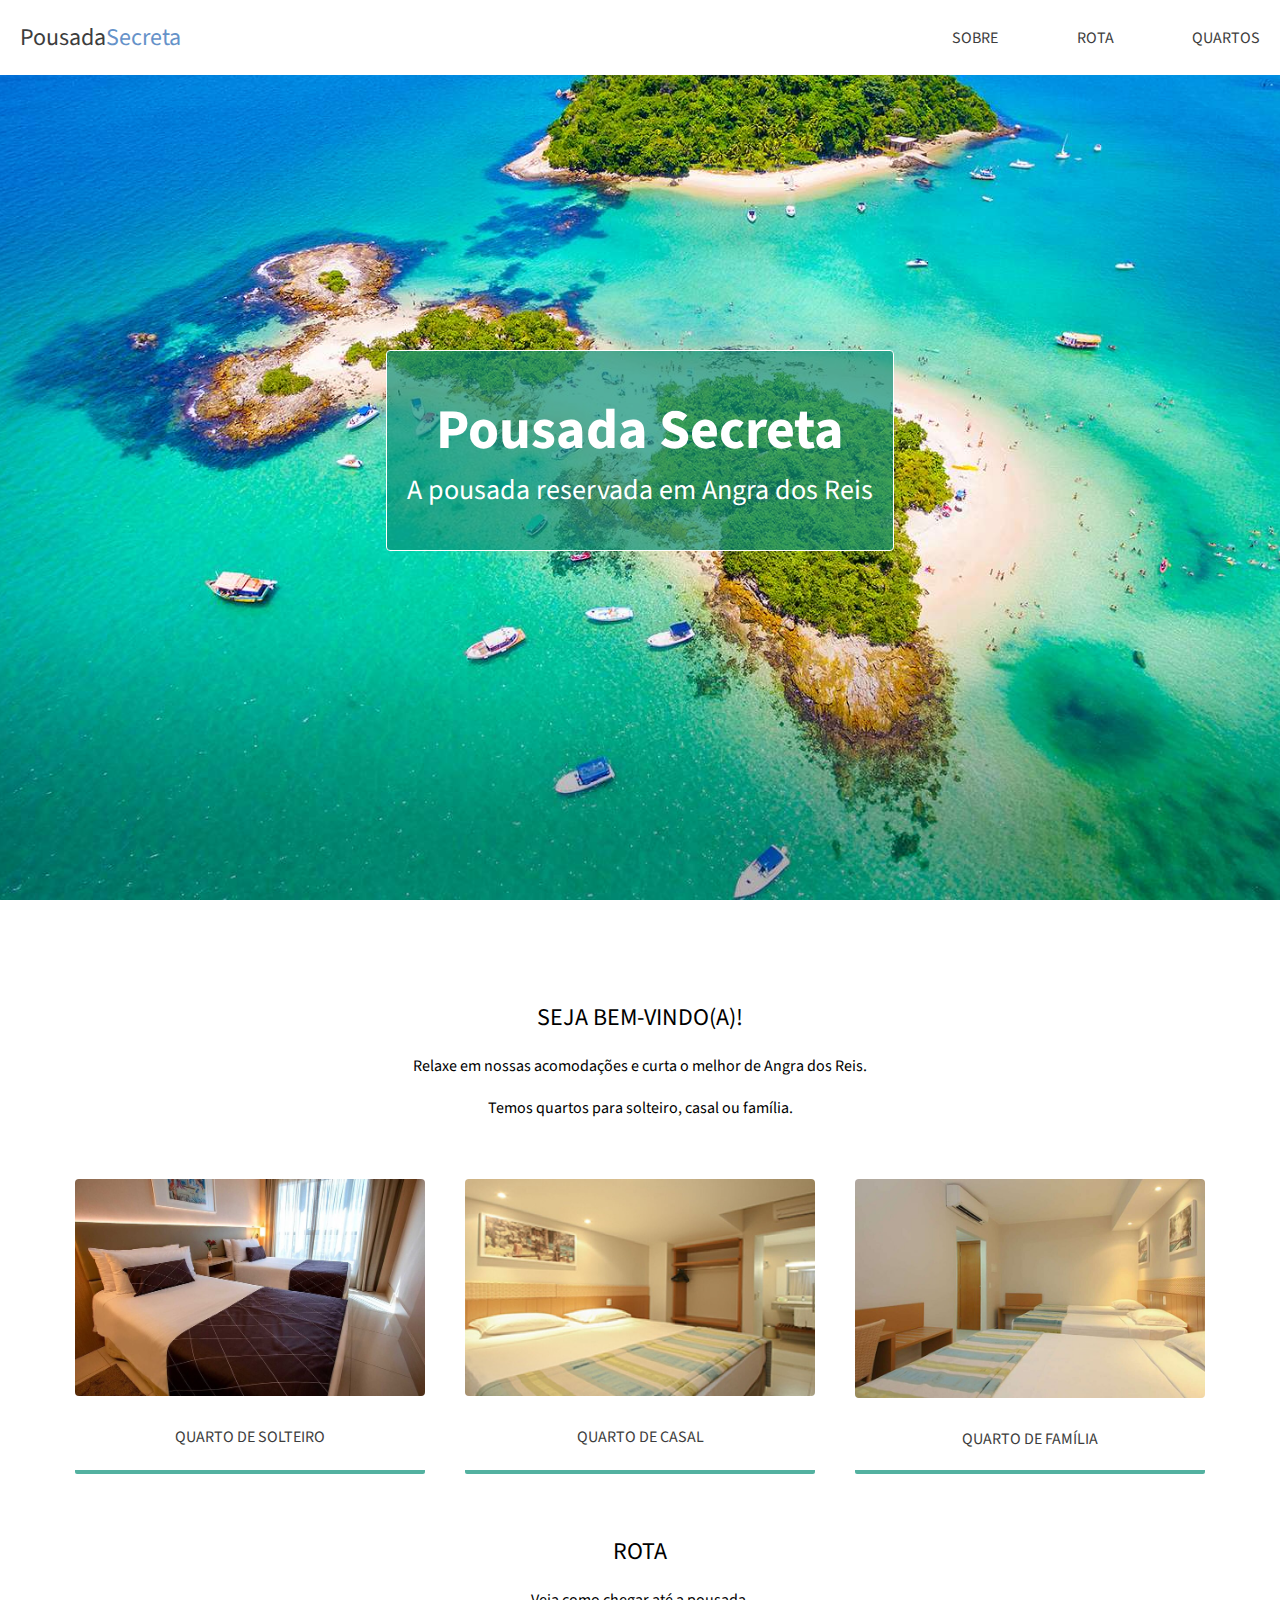
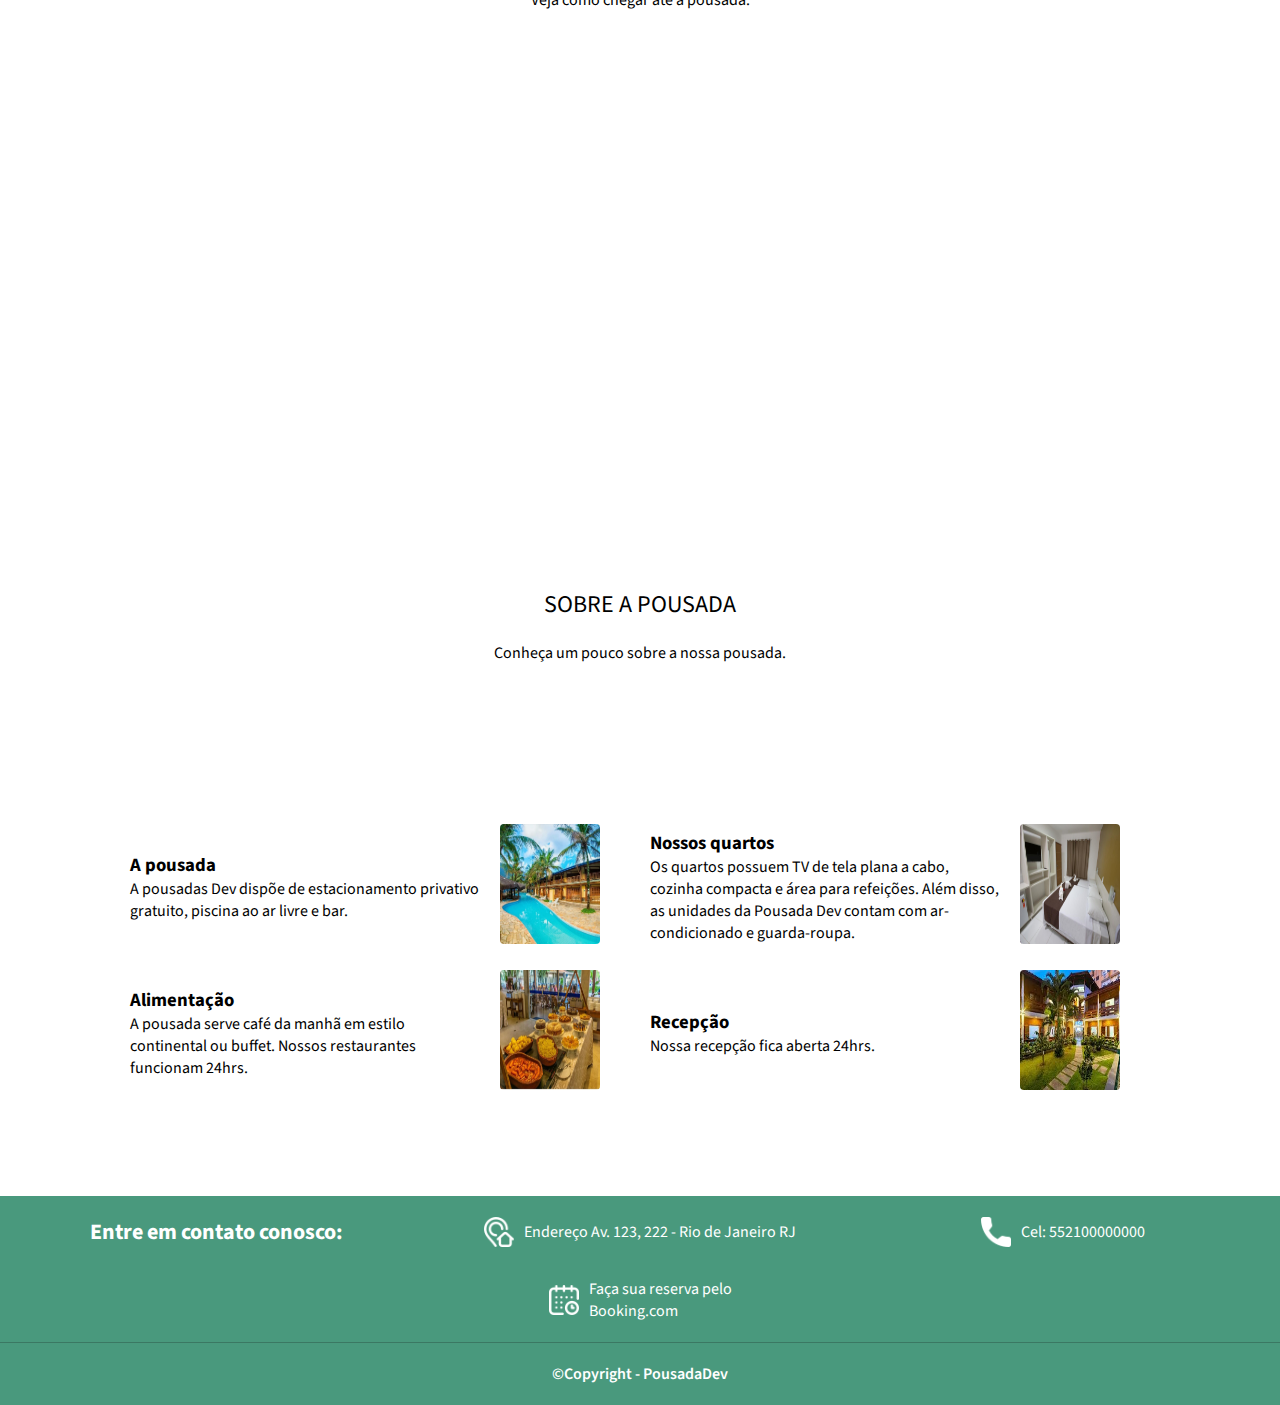
<file: index.html>
<!DOCTYPE html>
<html lang="pt-br">
<head>
    <meta charset="UTF-8">
    <meta name="viewport" content="width=device-width, initial-scale=1.0">
    <link href="https://fonts.googleapis.com/css2?family=Source+Sans+Pro:ital,wght@0,200;0,300;0,400;0,600;0,700;0,900;1,200;1,300;1,400;1,600;1,700;1,900&display=swap" rel="stylesheet" type="text/css">
    <link rel="stylesheet" href="CSS/style.css">
    <title>Pousada Secreta</title>
</head>
<body>
    <div class="topo">
        <div class="container-topo">
            <div class="container-link-logo">
                <a href="index.html">Pousada<span>Secreta</span></a>
            </div>

            <div class="container-navbar">
                <a class="link-topo" href="#sobre">SOBRE</a>
                <a class="link-topo" href="#rota">ROTA</a>
                <a class="link-topo" href="quartos.html">QUARTOS</a>
            </div>
        </div>
    </div>
    <div class="container-conteudo">
        <div class="container-banner">
            <div class="container-titulo-site">
                <h1>Pousada Secreta</h1>
                <p>A pousada reservada em Angra dos Reis</p>
            </div>
        </div>

        <div id="bem-vindo" class="secao-container limitar-secao">
            <div class="container-descricao">
                <h2>SEJA BEM-VINDO(A)!</h2>
                <p>Relaxe em nossas acomodações e curta o melhor de Angra dos Reis.</p>
                <p>Temos quartos para solteiro, casal ou família.</p>
            </div>

            <div class="container-quarto">
                <div class="quarto">
                    <img src="src/quarto-solteiro1.jpg">
                    <a href="quartos.html#solteiro">
                        <p>QUARTO DE SOLTEIRO</p>
                    </a>
                </div>

                <div class="quarto">
                    <img src="src/quarto-casal1.jpg">
                    <a href="quartos.html#casal">
                        <p>QUARTO DE CASAL</p>
                    </a>
                </div>

                <div class="quarto">
                    <img src="src/quarto-familia1.jpg">
                    <a href="quartos.html#familia">
                        <p>QUARTO DE FAMÍLIA</p>
                    </a>
                </div>
            </div>

            <div id="rota" class="secao-container">
                <div class="container-descricao">
                    <h2>ROTA</h2>
                    <p>Veja como chegar até a pousada.</p>
                </div>
                <div class="limitar-secao">
                    <iframe src="https://www.google.com/maps/embed?pb=!1m14!1m8!1m3!1d14692.471710812997!2d-43.3641911!3d-22.9826906!3m2!1i1024!2i768!4f13.1!3m3!1m2!1s0x0%3A0x539cb07246f0e38d!2sVia%20Parque%20Shopping!5e0!3m2!1spt-BR!2sbr!4v1612707978931!5m2!1spt-BR!2sbr" width="100%" height="350" frameborder="0" style="border: 0" allowfullscreen></iframe>
                </div>
            </div>

            <div id="sobre" class="secao-container">
                <div class="container-descricao">
                    <h2>SOBRE A POUSADA</h2>
                    <P>Conheça um pouco sobre a nossa pousada.</p>
                </div>
            </div>

            <div class="container-cards">
                <div class="card">
                    <div class="container-card-descricao">
                        <h3>A pousada</h3>
                        <p>A pousadas Dev dispõe de estacionamento privativo gratuito, piscina ao ar livre e bar.</p>
                    </div>
                    <div class="container-card-img">
                        <img src="src/img1.jpg" alt="Pousada" title="Pousada">
                    </div>
                </div>

                <div class="card">
                    <div class="container-card-descricao">
                        <h3>Nossos quartos</h3>
                        <p>Os quartos possuem TV de tela plana a cabo, cozinha compacta e área para refeições. Além disso, as unidades da Pousada Dev contam com ar-condicionado e guarda-roupa.</p>
                    </div>
                    <div class="container-card-img">
                        <img src="src/img2.jpg" alt="Quartos" title="Quartos">
                    </div>
                </div>

                <div class="card">
                    <div class="container-card-descricao">
                        <h3>Alimentação</h3>
                        <p>A pousada serve café da manhã em estilo continental ou buffet. Nossos restaurantes funcionam 24hrs.</p>
                    </div>
                    <div class="container-card-img">
                        <img src="src/img3.jpg" alt="Alimentação" title="Alimentação">
                    </div>
                </div>

                <div class="card">
                    <div class="container-card-descricao">
                        <h3>Recepção</h3>
                        <p>Nossa recepção fica aberta 24hrs.</p>
                    </div>
                    <div class="container-card-img">
                        <img src="src/img5.jpg" alt="Recepção" title="Recepção">
                    </div>
                </div>
            </div>
        </div>
    </div>

    <div class="container-rodape">
        <div class="container-card-rodape">
            <div class="card-rodape">
                <h4>Entre em contato conosco:</h4>
            </div>

            <div class="card-rodape">
                <img src="src/icones/endereco.png">
                <p>Endereço Av. 123, 222 - Rio de Janeiro RJ</p>
            </div>

            <div class="card-rodape">
                <img src="src/icones/telefone.png">
                <p>Cel: 552100000000</p>
            </div>

            <div class="card-rodape">
                <img src="src/icones/calendario.png">
                <p>Faça sua reserva pelo <a href="">Booking.com</a></p>
            </div>
        </div>

        <div class="container-copyright">
            ©Copyright - PousadaDev
        </div>
    </div>
</body>
</html>
</file>
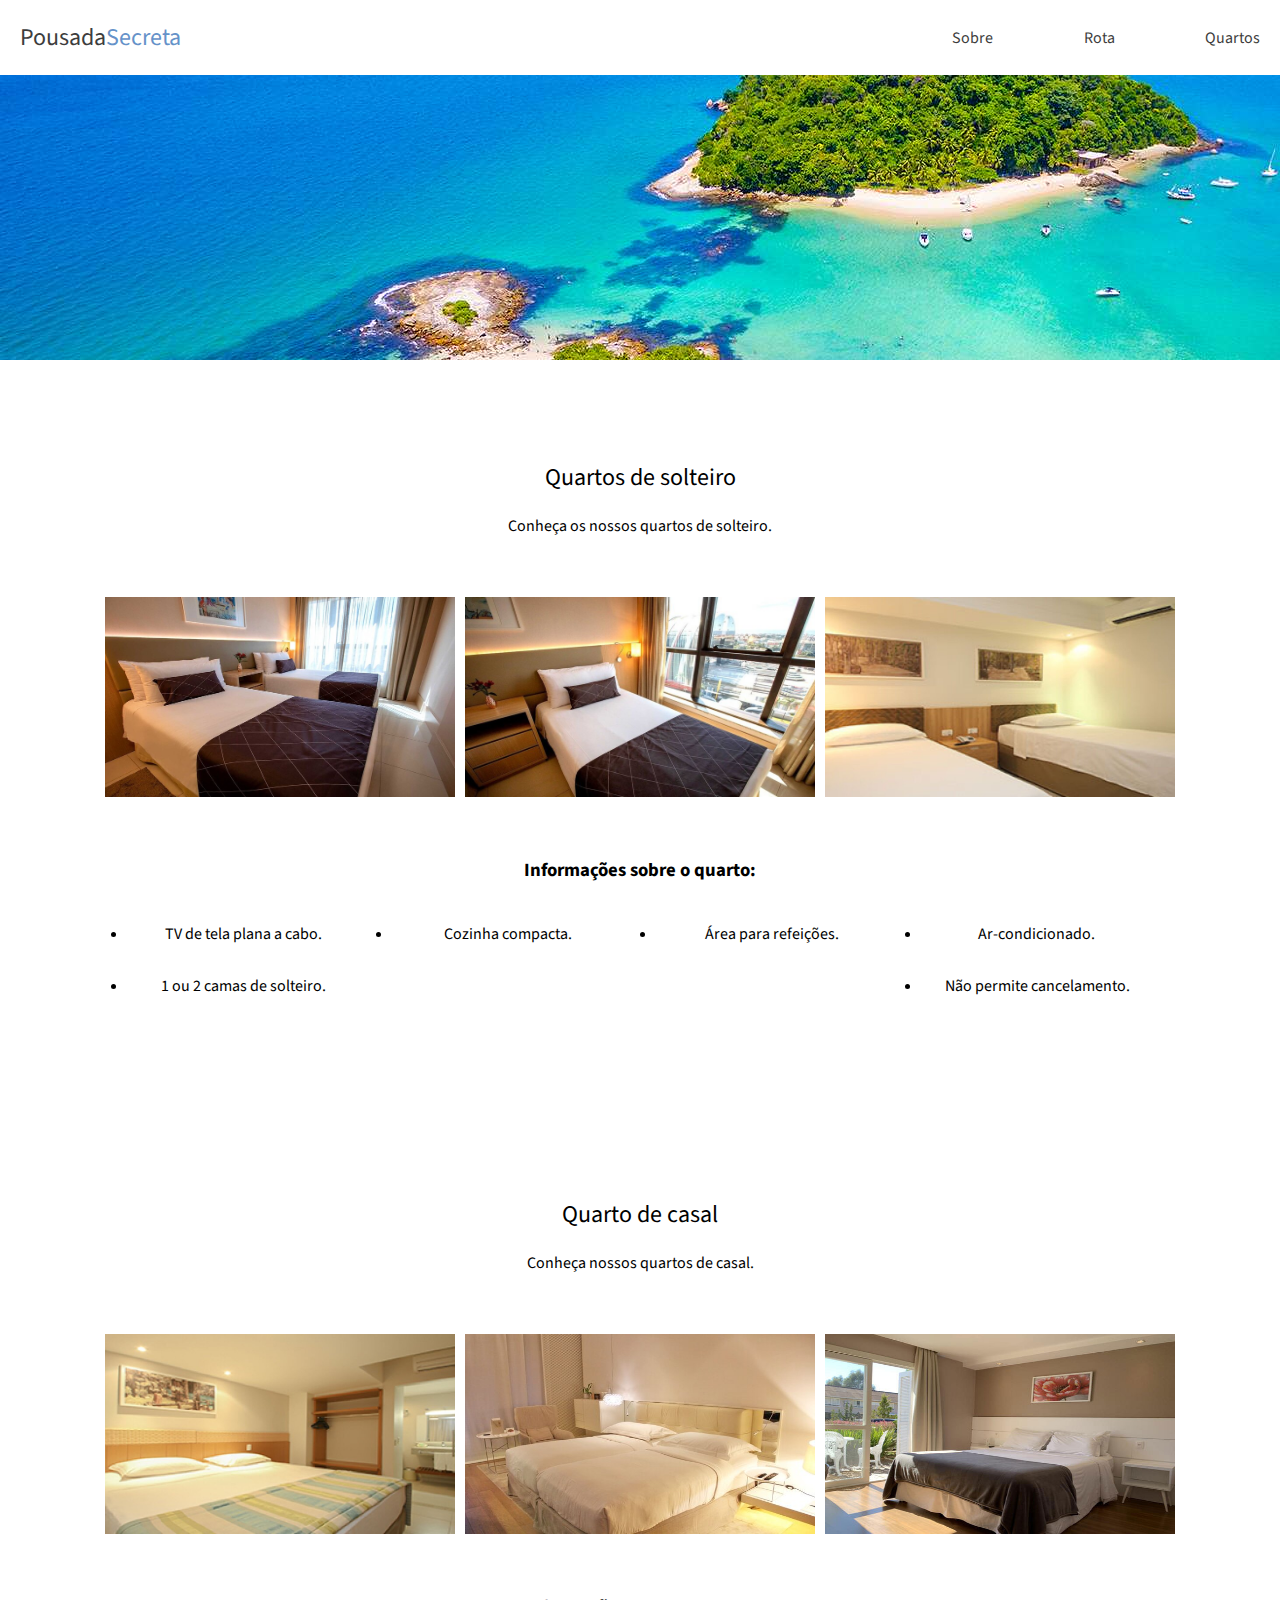
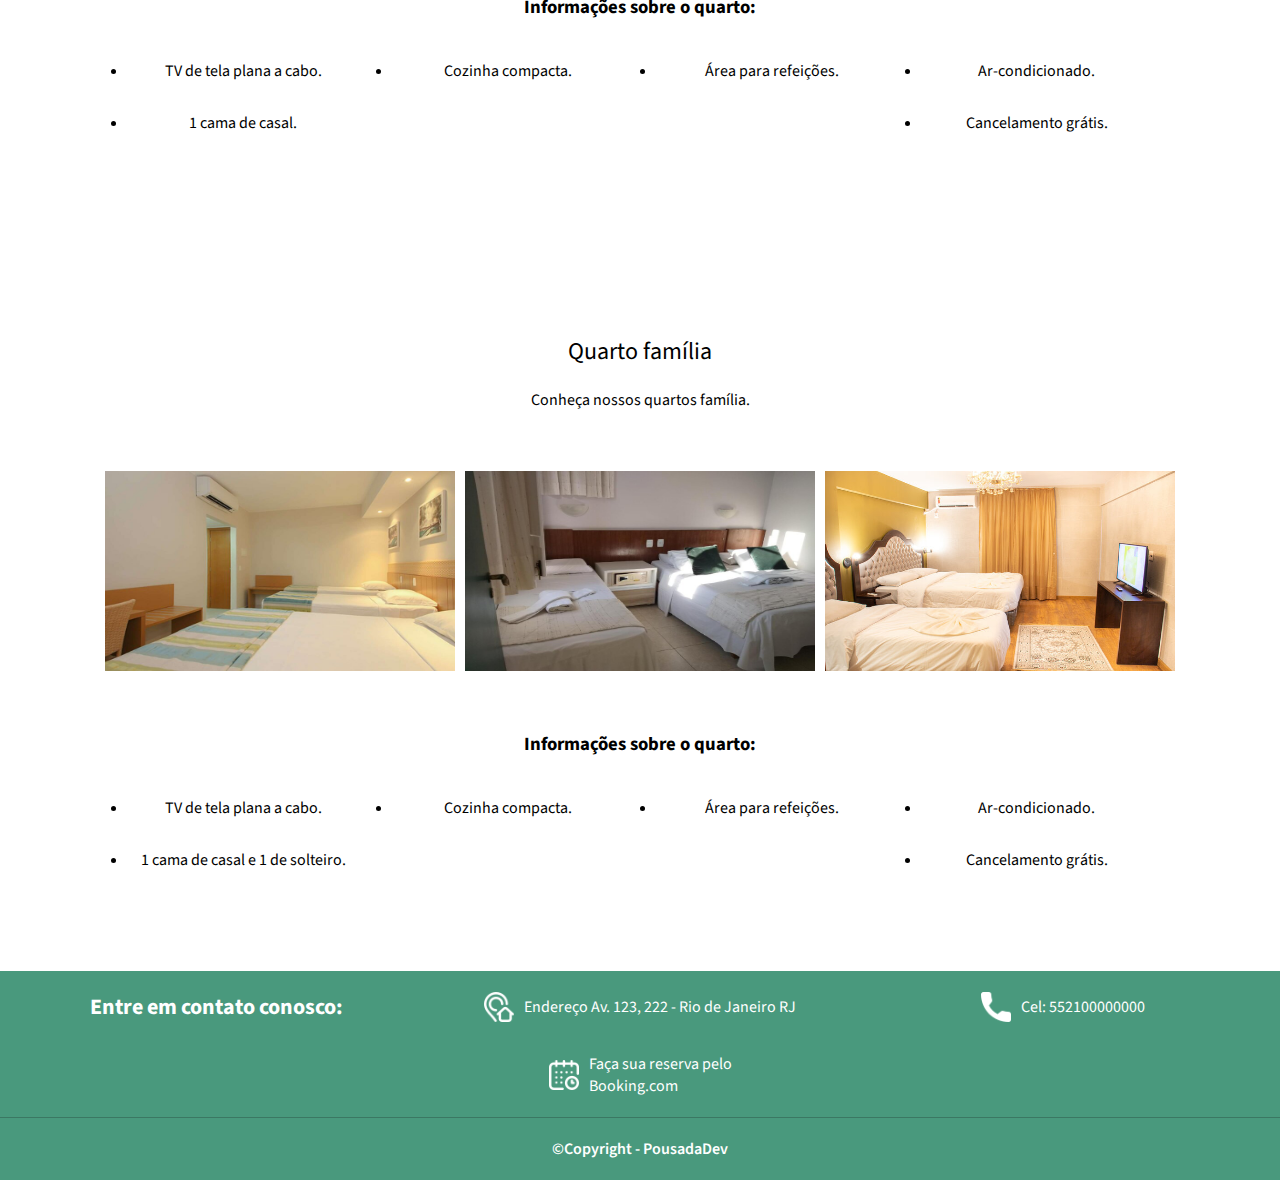
<file: quartos.html>
<!DOCTYPE html>
<html lang="pt-br">
<head>
    <meta charset="UTF-8">
    <meta name="viewport" content="width=device-width, initial-scale=1.0">
    <link rel="stylesheet" href="CSS/style.css">
    <title>Quartos - Pousada Secreta</title>
</head>
<body>
    <div class="topo">
        <div class="container-topo">
            <div class="container-link-logo">
                <a href="index.html">Pousada<span>Secreta</span></a>
            </div>
            <div class="container-navbar">
                <a class="link-topo" href="index.html#sobre">Sobre</a>
                <a class="link-topo" href="index.html#rota">Rota</a>
                <a class="link-topo" href="quartos.html">Quartos</a>
            </div>
        </div>
    </div>
    
    <div class="conteudo-principal">
        <div class="banner banner-quartos"></div>
    
        <div class="container">
            <div id="solteiro" class="secao-container limitar-secao">
                <div class="container-descricao">
                <h2>Quartos de solteiro</h2>
                <p>Conheça os nossos quartos de solteiro.</p>
            </div>
            <div class="container-quartos">
                <img src="src/quarto-solteiro1.jpg" alt="Quarto de solteiro 1" title="Quarto de solteiro 1"/>
                <img src="src/quarto-solteiro2.jpg" alt="Quarto de solteiro 2" title="Quarto de solteiro 2"/>
                <img src="src/quarto-solteiro3.jpg" alt="Quarto de solteiro 3" title="Quarto de solteiro 3"/>
            </div>
            <div class="container-informacoes">
                <h3>Informações sobre o quarto:</h3>
                <ul class="lista-informacoes">
                  <li>TV de tela plana a cabo.</li>
                  <li>Cozinha compacta.</li>
                  <li>Área para refeições.</li>
                  <li>Ar-condicionado.</li>
                  <li>1 ou 2 camas de solteiro.</li>
                  <li>Não permite cancelamento.</li>
                </ul>
            </div>
        </div>
    
        <div class="container">
            <div id="casal" class="secao-container limitar-secao">
              <div class="container-descricao">
                <h2>Quarto de casal</h2>
                <p>Conheça nossos quartos de casal.</p>
            </div>
            <div class="container-quartos">
                <img src="src/quarto-casal1.jpg" alt="Quarto de casal 1" title="Quarto de casal 1"/>
                <img src="src/quarto-casal2.jpg" alt="Quarto de casal 2" title="Quarto de casal 2"/>
                <img src="src/quarto-casal3.jpg" alt="Quarto de casal 3" title="Quarto de casal 3"/>
            </div>
            <div class="container-informacoes">
                <h3>Informações sobre o quarto:</h3>
                <ul class="lista-informacoes">
                  <li>TV de tela plana a cabo.</li>
                  <li>Cozinha compacta.</li>
                  <li>Área para refeições.</li>
                  <li>Ar-condicionado.</li>
                  <li>1 cama de casal.</li>
                  <li>Cancelamento grátis.</li>
                </ul>
            </div>
        </div>
    
        <div class="container">
            <div id="familia" class="secao-container limitar-secao">
              <div class="container-descricao">
                <h2>Quarto família</h2>
                <p>Conheça nossos quartos família.</p>
            </div>
            <div class="container-quartos">
                <img src="src/quarto-familia1.jpg" alt="Quarto família 1" title="Quarto família 1"/>
                <img src="src/quarto-familia2.jpg" alt="Quarto família 2" title="Quarto família 2"/>
                <img src="src/quarto-familia3.jpg" alt="Quarto família 3" title="Quarto família 3"/>
            </div>
            <div class="container-informacoes">
                <h3>Informações sobre o quarto:</h3>
                <ul class="lista-informacoes">
                  <li>TV de tela plana a cabo.</li>
                  <li>Cozinha compacta.</li>
                  <li>Área para refeições.</li>
                  <li>Ar-condicionado.</li>
                  <li>1 cama de casal e 1 de solteiro.</li>
                  <li>Cancelamento grátis.</li>
                </ul>
            </div>
                </div>
        </div>
    
    <div class="container-rodape">
        <div class="container-card-rodape">
            <div class="card-rodape">
                <h4>Entre em contato conosco:</h4>
            </div>

            <div class="card-rodape">
                <img src="src/icones/endereco.png">
                <p>Endereço Av. 123, 222 - Rio de Janeiro RJ</p>
            </div>

            <div class="card-rodape">
                <img src="src/icones/telefone.png">
                <p>Cel: 552100000000</p>
            </div>

            <div class="card-rodape">
                <img src="src/icones/calendario.png">
                <p>Faça sua reserva pelo <a href="">Booking.com</a></p>
            </div>
        </div>

        <div class="container-copyright">
            ©Copyright - PousadaDev
        </div>
    </div>
</body>
</html>
</file>
<file: CSS/style.css>
@charset "UTF-8";
@import url("https://fonts.googleapis.com/css2?family=Source+Sans+Pro:ital,wght@0,200;0,300;0,400;0,600;0,700;0,900;1,200;1,300;1,400;1,600;1,700;1,900&display=swap");
/* Globals Configs */

*{
    margin: 0;
    padding: 0;
    box-sizing: border-box;
    font-family: "Source Sans Pro", sans-serif;
}

.limitar-secao{
    width: 100%;
    max-width: 1440px;
    margin: 0 auto;
}

/* Top configs */

.topo{
    width: 100%;
    position: fixed;
    background-color: #fff;
}

.container-topo{
    display: flex;
    align-items: center;
    justify-content: space-between;
    flex-wrap: wrap;
    gap: 30px;
    padding: 20px;
    color: #3d3d3d;
}

.container-link-logo{
    flex: 1 0 60%;
}

.container-link-logo a{
    text-decoration: none;
    font-size: 24px;
    color: #3d3d3d;
}

.container-link-logo span{
    color: #6592c9;
}

/* Navbar configs */

.container-navbar{
    display: flex;
    flex: 1 0 150px;
    justify-content: space-between;
}

.link-topo{
    text-decoration: none;
    color: #3d3d3d;
}

/* Main configs */

.container-banner{
    width: 100%;
    height: 100vh;
    padding: 0 20px;
    background-image: url("../src/img-fundo.jpg");
    background-position: center;
    background-size: cover;

    display: flex;
    align-items: center;
    justify-content: center;
}

.container-titulo-site{
    display: flex;
    flex-direction: column;
    align-items: center;
    padding: 40px 20px;
    font-size: 28px;
    color: #fff;
    background-color: #0a9077b3;
    border: 1px solid #fff;
    border-radius: 4px;
    text-align: center;
}

.secao-container{
    display: flex;
    flex-direction: column;
    gap: 60px;
    padding: 100px 20px;
}

.container-descricao{
    display: flex;
    flex-direction: column;
    align-items: center;
    gap: 20px;
}

.container-descricao h2, p{
    font-weight: 400;
}

/* Bedrooms styles */

.container-quarto{
    display: flex;
    flex-direction: row;
    flex-wrap: wrap;
    justify-content: center;
    gap: 40px;
}

.quarto{
    display: flex;
    flex-direction: column;
    align-items: center;
    gap: 30px;

    border-bottom: 4px solid #0a9077b3;
    border-radius: 2px;
}

.quarto img{
    width: 350px;
    border-radius: 4px;
}

.quarto a{
    text-decoration: none;
    color: #3d3d3d;
    padding-bottom: 20px;
}

/* Rota Style */

#rota{
    padding: 0;
}

/* Cards Style */

.container-cards{
    display: flex;
    flex-direction: row;
    flex-wrap: wrap;
    align-items: center;
    justify-content: center;
    gap: 20px;
}

.card{
    width: 500px;
    display: flex;
    flex-direction: row;
    align-items: center;
    gap: 20px;
}

.container-card-descricao{
    width: 70%;
}

.container-card-img img{
    width: 100px;
    height: 120px;
    border-radius: 4px;
}

/*Rodape style */

.container-rodape{
    background-color: #49997d;
    color: #fff;
}

.container-card-rodape{
    padding: 20px;
    display: flex;
    flex-wrap: wrap;
    justify-content: space-between;
    align-items: center;
    gap: 30px;
}

.card-rodape{
    display: flex;
    flex: 1 0 300px;
    justify-content: center;
    align-items: center;
}

.card-rodape h4{
    font-size: 22px;
}

.card-rodape a{
    text-decoration: none;
    display: flex;
    align-items: center;
    color: #fff;
}

.card-rodape p{
    margin-left: 10px;
}

.card-rodape img{
    width: 30px;
    height: 30px;
}

.container-copyright{
    padding: 20px;
    font-weight: 600;
    text-align: center;
    border-top: 1px solid #3b7863;
}

/* Estilo página Quartos */

.banner-quartos{
    height: 40vh;
    background-image: url("../src/img-fundo.jpg");
}

.container-quartos{
    display: flex;
    align-items: center;
    justify-content: center;
    gap: 10px;
}

.container-quartos img{
    width: 350px;
    height: 200px;
}

.container-informacoes{
    max-width: 1024px;
    margin: 0 auto;
    display: flex;
    flex-direction: column;
    gap: 40px;
    align-items: center;
}

.lista-informacoes{
    display: flex;
    align-items: center;
    justify-content: space-between;
    gap: 30px;
    flex-wrap: wrap;
}

.lista-informacoes li{
    width: 230px;
    text-align: center;
}
</file>
